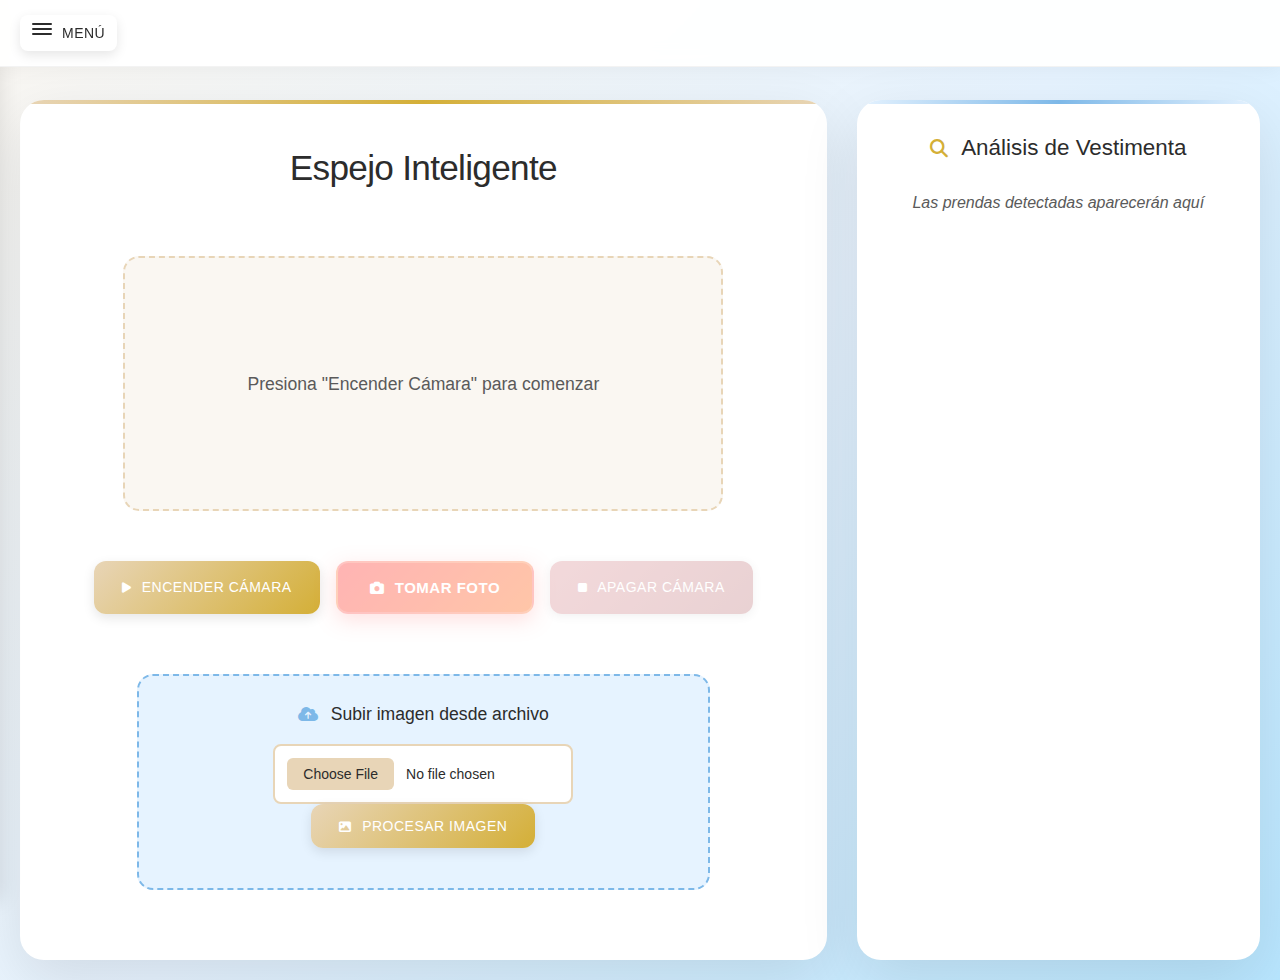
<file: Deteccion_de_ropa/templates/index.html>
<!DOCTYPE html>
<html lang="es">
  <head>
    <meta charset="UTF-8" />
    <meta name="viewport" content="width=device-width, initial-scale=1.0" />
    <title>Espejo Inteligente - MiraPe</title>
    <link
      rel="stylesheet"
      href="https://cdnjs.cloudflare.com/ajax/libs/font-awesome/6.4.0/css/all.min.css"
    />
    <style>
      :root {
        --cream: #faf7f2;
        --pastel-blue: #e6f3ff;
        --light-blue: #b8e6ff;
        --pale-gold: #e8d5b7;
        --gold-accent: #d4af37;
        --text-dark: #2c2c2c;
        --text-medium: #5a5a5a;
        --shadow: rgba(0, 0, 0, 0.1);
        --blue-accent: #7db8e8;
      }

      * {
        margin: 0;
        padding: 0;
        box-sizing: border-box;
      }

      body {
        font-family: "Inter", "Segoe UI", sans-serif;
        background: linear-gradient(
          135deg,
          var(--cream) 0%,
          var(--pastel-blue) 50%,
          var(--light-blue) 100%
        );
        min-height: 100vh;
        color: var(--text-dark);
        line-height: 1.6;
      }

      /* Header y navegación */
      .header {
        position: fixed;
        top: 0;
        left: 0;
        right: 0;
        background: rgba(255, 255, 255, 0.95);
        backdrop-filter: blur(10px);
        z-index: 1000;
        padding: 15px 20px;
        border-bottom: 1px solid rgba(216, 216, 216, 0.3);
        box-shadow: 0 2px 20px rgba(0, 0, 0, 0.05);
      }

      .header-content {
        display: flex;
        align-items: center;
        justify-content: space-between;
        max-width: 1400px;
        margin: 0 auto;
      }

      .menu-button {
        display: flex;
        align-items: center;
        gap: 10px;
        background: none;
        border: none;
        cursor: pointer;
        padding: 8px 12px;
        border-radius: 8px;
        transition: background-color 0.3s ease;
        color: var(--text-dark);
        font-size: 14px;
        font-weight: 500;
      }

      .menu-button:hover {
        background: var(--pastel-blue);
      }

      .hamburger {
        display: flex;
        flex-direction: column;
        gap: 3px;
        width: 20px;
        height: 20px;
      }

      .hamburger span {
        width: 100%;
        height: 2px;
        background: var(--text-dark);
        border-radius: 1px;
        transition: all 0.3s ease;
      }

      .hamburger.active span:nth-child(1) {
        transform: rotate(45deg) translate(6px, 6px);
      }

      .hamburger.active span:nth-child(2) {
        opacity: 0;
      }

      .hamburger.active span:nth-child(3) {
        transform: rotate(-45deg) translate(6px, -6px);
      }

      .app-title {
        font-size: 1.2rem;
        font-weight: 600;
        color: var(--text-dark);
        letter-spacing: -0.01em;
      }

      /* Sidebar navegación */
      .sidebar {
        position: fixed;
        top: 0;
        left: -300px;
        width: 300px;
        height: 100vh;
        background: white;
        box-shadow: 2px 0 20px rgba(0, 0, 0, 0.1);
        transition: left 0.3s ease;
        z-index: 999;
        padding-top: 80px;
      }

      .sidebar.active {
        left: 0;
      }

      .sidebar-overlay {
        position: fixed;
        top: 0;
        left: 0;
        width: 100%;
        height: 100%;
        background: rgba(0, 0, 0, 0.5);
        z-index: 998;
        opacity: 0;
        visibility: hidden;
        transition: all 0.3s ease;
      }

      .sidebar-overlay.active {
        opacity: 1;
        visibility: visible;
      }

      .nav-menu {
        list-style: none;
        padding: 0;
        margin: 0;
      }

      .nav-item {
        border-bottom: 1px solid var(--pastel-blue);
      }

      .nav-link {
        display: flex;
        align-items: center;
        gap: 15px;
        padding: 20px 25px;
        text-decoration: none;
        color: var(--text-dark);
        font-weight: 500;
        transition: all 0.3s ease;
        cursor: pointer;
      }

      .nav-link:hover {
        background: var(--pastel-blue);
        color: var(--text-dark);
      }

      .nav-link.active {
        background: var(--blue-accent);
        color: white;
        border-right: 4px solid var(--gold-accent);
      }

      .nav-icon {
        font-size: 18px;
        width: 20px;
        text-align: center;
      }

      /* Ajustar el contenido principal */
      .main-content {
        margin-top: 80px;
        min-height: calc(100vh - 80px);
      }

      .view {
        display: none;
      }

      .view.active {
        display: block;
      }

      .mirror-container {
        display: grid;
        grid-template-columns: 2fr 1fr;
        gap: 30px;
        height: 100vh;
        padding: 20px;
      }

      .camera-panel {
        background: white;
        border-radius: 24px;
        padding: 40px;
        box-shadow: 0 20px 60px var(--shadow);
        display: flex;
        flex-direction: column;
        align-items: center;
        justify-content: center;
        position: relative;
        overflow: hidden;
      }

      .camera-panel::before {
        content: "";
        position: absolute;
        top: 0;
        left: 0;
        right: 0;
        height: 4px;
        background: linear-gradient(
          90deg,
          var(--pale-gold),
          var(--gold-accent),
          var(--pale-gold)
        );
      }

      .results-panel {
        background: white;
        border-radius: 24px;
        padding: 30px;
        box-shadow: 0 20px 60px var(--shadow);
        overflow-y: auto;
        position: relative;
      }

      .results-panel::before {
        content: "";
        position: absolute;
        top: 0;
        left: 0;
        right: 0;
        height: 4px;
        background: linear-gradient(
          90deg,
          var(--pastel-blue),
          var(--blue-accent),
          var(--pastel-blue)
        );
      }

      h1 {
        font-size: 2.2rem;
        font-weight: 300;
        color: var(--text-dark);
        margin-bottom: 40px;
        text-align: center;
        letter-spacing: -0.02em;
      }

      .video-container {
        width: 100%;
        max-width: 600px;
        height: 400px;
        position: relative;
        margin: 20px 0;
      }

      #video {
        width: 100%;
        height: 100%;
        object-fit: cover;
        border: 2px solid var(--pale-gold);
        border-radius: 16px;
        background: #000;
        display: none;
        box-shadow: 0 15px 35px var(--shadow);
      }

      .camera-placeholder {
        width: 100%;
        height: 100%;
        border: 2px dashed var(--pale-gold);
        border-radius: 16px;
        background: var(--cream);
        display: flex;
        align-items: center;
        justify-content: center;
        font-size: 1.1rem;
        color: var(--text-medium);
        font-weight: 300;
        position: absolute;
        top: 0;
        left: 0;
      }
      .controls {
        margin: 30px 0;
        display: flex;
        gap: 16px;
        justify-content: center;
        flex-wrap: wrap;
      }

      button {
        padding: 14px 28px;
        font-size: 14px;
        font-weight: 500;
        border: none;
        border-radius: 12px;
        cursor: pointer;
        transition: all 0.3s ease;
        text-transform: uppercase;
        letter-spacing: 0.5px;
        box-shadow: 0 4px 12px var(--shadow);
        font-family: inherit;
      }

      .btn-primary {
        background: linear-gradient(
          135deg,
          var(--pale-gold),
          var(--gold-accent)
        );
        color: white;
      }

      .btn-primary:hover {
        transform: translateY(-2px);
        box-shadow: 0 6px 20px rgba(212, 175, 55, 0.3);
      }

      .btn-danger {
        background: linear-gradient(135deg, #e8b4b8, #d4a5a8);
        color: white;
      }

      .btn-danger:hover {
        transform: translateY(-2px);
        box-shadow: 0 6px 20px rgba(232, 180, 184, 0.3);
      }

      .btn-warning {
        background: linear-gradient(135deg, var(--pastel-pink), #e8c4c8);
        color: var(--text-dark);
      }

      .btn-warning:hover {
        transform: translateY(-2px);
        box-shadow: 0 6px 20px rgba(244, 230, 231, 0.3);
      }

      button:disabled {
        opacity: 0.5;
        cursor: not-allowed;
        transform: none;
        box-shadow: 0 2px 8px var(--shadow);
      }

      .btn-photo {
        background: linear-gradient(135deg, #ff6b6b, #ff8e53) !important;
        color: white !important;
        padding: 16px 32px !important;
        font-size: 15px !important;
        font-weight: 600 !important;
        box-shadow: 0 6px 20px rgba(255, 107, 107, 0.4) !important;
        border: 2px solid rgba(255, 255, 255, 0.2) !important;
        position: relative;
        overflow: hidden;
      }

      .btn-photo::before {
        content: "";
        position: absolute;
        top: -50%;
        left: -50%;
        width: 200%;
        height: 200%;
        background: linear-gradient(
          45deg,
          transparent,
          rgba(255, 255, 255, 0.3),
          transparent
        );
        transform: rotate(45deg);
        transition: all 0.6s;
        opacity: 0;
      }

      .btn-photo:hover:not(:disabled)::before {
        opacity: 1;
        transform: rotate(45deg) translate(100%, 100%);
      }

      .btn-photo:hover:not(:disabled) {
        transform: translateY(-2px) scale(1.05);
        box-shadow: 0 8px 25px rgba(255, 107, 107, 0.5);
        background: linear-gradient(135deg, #ff5252, #ff7043) !important;
      }

      .btn-photo:active:not(:disabled) {
        transform: translateY(0) scale(1.02);
      }

      .upload-section {
        text-align: center;
        margin: 30px 0;
        padding: 24px;
        border: 2px dashed var(--blue-accent);
        border-radius: 16px;
        background: var(--pastel-blue);
      }

      .upload-section h3 {
        font-size: 1.1rem;
        font-weight: 400;
        color: var(--text-dark);
        margin-bottom: 16px;
      }

      .file-input {
        margin: 16px 0;
      }

      input[type="file"] {
        padding: 12px;
        border: 2px solid var(--pale-gold);
        border-radius: 8px;
        font-size: 14px;
        background: white;
        color: var(--text-dark);
        width: 100%;
        max-width: 300px;
        font-family: inherit;
      }

      input[type="file"]::file-selector-button {
        background: var(--pale-gold);
        border: none;
        color: var(--text-dark);
        padding: 8px 16px;
        border-radius: 6px;
        margin-right: 12px;
        cursor: pointer;
        font-weight: 500;
      }

      .status {
        margin: 20px 0;
        padding: 16px 24px;
        border-radius: 12px;
        text-align: center;
        font-weight: 500;
        font-size: 14px;
        display: none;
        border: 1px solid;
      }

      .status.success {
        background: #f0f9f0;
        color: #2d5a2d;
        border-color: var(--pale-gold);
      }

      .status.error {
        background: #fdf2f2;
        color: #a53e3e;
        border-color: #e8b4b8;
      }

      .status.info {
        background: var(--pastel-blue);
        color: var(--text-dark);
        border-color: var(--blue-accent);
      }

      .results h3 {
        margin-bottom: 24px;
        font-size: 1.4rem;
        font-weight: 400;
        text-align: center;
        color: var(--text-dark);
      }

      .stats-bar {
        background: var(--cream);
        border-radius: 12px;
        padding: 20px;
        margin-bottom: 24px;
        border: 1px solid var(--pale-gold);
      }

      .stats-item {
        display: flex;
        justify-content: space-between;
        align-items: center;
        margin-bottom: 12px;
      }

      .stats-item:last-child {
        margin-bottom: 0;
      }

      .stats-label {
        font-size: 14px;
        color: var(--text-medium);
        font-weight: 500;
      }

      .stats-value {
        font-size: 18px;
        font-weight: 600;
        color: var(--text-dark);
      }

      .detected-items {
        display: grid;
        grid-template-columns: repeat(auto-fit, minmax(200px, 1fr));
        gap: 16px;
        margin-top: 20px;
      }

      .item-card {
        background: white;
        border-radius: 16px;
        padding: 20px;
        text-align: center;
        box-shadow: 0 8px 25px var(--shadow);
        border: 1px solid #f5f5f5;
        transition: all 0.3s ease;
        position: relative;
        overflow: hidden;
      }

      .item-card::before {
        content: "";
        position: absolute;
        top: 0;
        left: 0;
        right: 0;
        height: 3px;
        background: linear-gradient(
          90deg,
          var(--pale-gold),
          var(--gold-accent)
        );
      }

      .item-card:hover {
        transform: translateY(-4px);
        box-shadow: 0 12px 35px rgba(0, 0, 0, 0.15);
      }

      .item-card img {
        width: 100%;
        height: 140px;
        object-fit: cover;
        border-radius: 12px;
        margin-bottom: 16px;
        border: 1px solid #f0f0f0;
      }

      .item-card h4 {
        margin: 12px 0;
        font-size: 1.1rem;
        font-weight: 600;
        text-transform: capitalize;
        color: var(--text-dark);
      }

      .color-preview {
        width: 50px;
        height: 50px;
        border-radius: 50%;
        margin: 16px auto;
        border: 3px solid var(--pale-gold);
        box-shadow: 0 4px 15px var(--shadow);
      }

      .item-details {
        display: flex;
        flex-direction: column;
        gap: 8px;
      }

      .detail-row {
        display: flex;
        justify-content: space-between;
        align-items: center;
        font-size: 13px;
      }

      .detail-label {
        color: var(--text-medium);
        font-weight: 500;
      }

      .detail-value {
        color: var(--text-dark);
        font-weight: 600;
      }

      .original-image-container {
        margin-bottom: 30px;
        text-align: center;
      }

      .original-image-wrapper {
        background: linear-gradient(135deg, var(--cream) 0%, #f8f4f1 100%);
        border-radius: 16px;
        padding: 20px;
        margin: 15px 0;
        box-shadow: 0 8px 25px rgba(0, 0, 0, 0.08);
        border: 1px solid var(--pale-gold);
      }

      .original-image-wrapper img {
        transition: transform 0.3s ease, box-shadow 0.3s ease;
      }

      .original-image-wrapper img:hover {
        transform: scale(1.02);
        box-shadow: 0 8px 30px rgba(0, 0, 0, 0.15);
      }

      .confidence-bar {
        width: 100%;
        height: 6px;
        background: #f0f0f0;
        border-radius: 3px;
        overflow: hidden;
        margin: 8px 0;
      }

      .confidence-fill {
        height: 100%;
        background: linear-gradient(
          90deg,
          var(--pale-gold),
          var(--gold-accent)
        );
        border-radius: 3px;
        transition: width 0.3s ease;
      }

      /* Estilos para las vistas */
      .view-container {
        max-width: 1200px;
        margin: 0 auto;
        padding: 40px 20px;
      }

      .view-header {
        text-align: center;
        margin-bottom: 50px;
      }

      .view-header h1 {
        font-size: 2.5rem;
        font-weight: 300;
        color: var(--text-dark);
        margin-bottom: 15px;
        letter-spacing: -0.02em;
      }

      .view-header h1 i {
        margin-right: 15px;
        color: var(--blue-accent);
      }

      .view-header p {
        font-size: 1.1rem;
        color: var(--text-medium);
        font-weight: 300;
      }

      .view-content {
        background: white;
        border-radius: 24px;
        padding: 60px 40px;
        box-shadow: 0 20px 60px var(--shadow);
        position: relative;
        overflow: hidden;
      }

      .view-content::before {
        content: "";
        position: absolute;
        top: 0;
        left: 0;
        right: 0;
        height: 4px;
        background: linear-gradient(
          90deg,
          var(--pastel-blue),
          var(--blue-accent),
          var(--pastel-blue)
        );
      }

      .feature-placeholder {
        text-align: center;
        padding: 40px 20px;
      }

      .feature-icon {
        font-size: 4rem;
        color: var(--blue-accent);
        margin-bottom: 20px;
        opacity: 0.7;
      }

      .feature-placeholder h3 {
        font-size: 1.8rem;
        font-weight: 500;
        color: var(--text-dark);
        margin-bottom: 15px;
      }

      .feature-placeholder p {
        font-size: 1.1rem;
        color: var(--text-medium);
        font-weight: 300;
        max-width: 500px;
        margin: 0 auto;
        line-height: 1.6;
      }

      @media (max-width: 1200px) {
        .video-container {
          max-width: 500px;
          height: 350px;
        }
      }

      @media (max-width: 1024px) {
        .mirror-container {
          grid-template-columns: 1fr;
          grid-template-rows: auto 1fr;
          height: auto;
        }

        .video-container {
          max-width: 480px;
          height: 320px;
        }

        h1 {
          font-size: 1.8rem;
        }

        button {
          padding: 12px 20px;
          font-size: 13px;
        }

        .detected-items {
          grid-template-columns: repeat(auto-fit, minmax(180px, 1fr));
        }
      }

      @media (max-width: 768px) {
        .mirror-container {
          padding: 15px;
          gap: 20px;
        }

        .camera-panel,
        .results-panel {
          padding: 20px;
        }

        .video-container {
          max-width: 100%;
          height: 280px;
        }

        .controls {
          gap: 12px;
          flex-direction: row;
          flex-wrap: wrap;
        }

        .controls button {
          flex: 1;
          min-width: 140px;
          max-width: 180px;
          padding: 12px 16px;
          font-size: 13px;
        }

        .btn-photo {
          padding: 14px 20px !important;
          font-size: 14px !important;
        }

        .detected-items {
          grid-template-columns: 1fr;
        }

        h1 {
          font-size: 1.6rem;
        }
      }

      @media (max-width: 480px) {
        .mirror-container {
          padding: 10px;
          gap: 15px;
        }

        .camera-panel,
        .results-panel {
          padding: 15px;
        }

        .video-container {
          height: 240px;
        }

        button {
          padding: 10px 16px;
          font-size: 12px;
        }

        .controls {
          flex-direction: column;
          gap: 12px;
        }

        .controls button {
          width: 100%;
          max-width: 280px;
          padding: 12px 20px;
          font-size: 13px;
        }

        .btn-photo {
          padding: 14px 24px !important;
          font-size: 14px !important;
        }

        .controls button i {
          font-size: 11px !important;
          margin-right: 5px !important;
        }

        .btn-photo i {
          font-size: 13px !important;
        }

        h1 {
          font-size: 1.4rem;
          margin-bottom: 20px;
        }

        .upload-section {
          padding: 16px;
        }

        .upload-section h3 {
          font-size: 1rem;
        }

        /* Header responsive */
        .header {
          padding: 10px 15px;
        }

        .menu-button {
          padding: 6px 10px;
          font-size: 12px;
        }

        .hamburger {
          width: 18px;
          height: 18px;
        }

        .app-title {
          font-size: 1rem;
        }

        /* Sidebar responsive */
        .sidebar {
          width: 280px;
          left: -280px;
        }

        /* Vistas responsive */
        .view-container {
          padding: 20px 15px;
        }

        .view-header h1 {
          font-size: 2rem;
        }

        .view-header h1 i {
          margin-right: 10px;
        }

        .view-header p {
          font-size: 1rem;
        }

        .view-content {
          padding: 40px 20px;
        }

        .feature-icon {
          font-size: 3rem;
        }

        .feature-placeholder h3 {
          font-size: 1.5rem;
        }

        .feature-placeholder p {
          font-size: 1rem;
        }
      }
    </style>
  </head>
  <body>
    <!-- Header -->
    <header class="header">
      <div class="header-content">
        <button class="menu-button" id="menuToggle">
          <div class="hamburger">
            <span></span>
            <span></span>
            <span></span>
          </div>
          <span>Menú</span>
        </button>
        <div></div>
        <!-- Espaciador para centrar el título -->
      </div>
    </header>

    <!-- Sidebar -->
    <nav class="sidebar" id="sidebar">
      <ul class="nav-menu">
        <li class="nav-item">
          <a class="nav-link active" data-view="smart-mirror">
            <i class="nav-icon fas fa-magic"></i>
            <span>SmartOutfit</span>
          </a>
        </li>
        <li class="nav-item">
          <a class="nav-link" href="/wardrobe-view">
            <i class="nav-icon fas fa-tshirt"></i>
            <span>Mi Armario</span>
          </a>
        </li>
        <li class="nav-item">
          <a class="nav-link" data-view="outfits">
            <i class="nav-icon fas fa-palette"></i>
            <span>Combinaciones</span>
          </a>
        </li>
        <li class="nav-item">
          <a class="nav-link" href="/agenda-view">
            <i class="nav-icon fas fa-calendar-alt"></i>
            <span>Agenda de Looks</span>
          </a>
        </li>
        <li class="nav-item">
          <a class="nav-link" data-view="community">
            <i class="nav-icon fas fa-users"></i>
            <span>Comunidad</span>
          </a>
        </li>
        <li class="nav-item">
          <a class="nav-link" data-view="settings">
            <i class="nav-icon fas fa-cog"></i>
            <span>Configuración</span>
          </a>
        </li>
      </ul>
    </nav>

    <!-- Overlay para cerrar sidebar -->
    <div class="sidebar-overlay" id="sidebarOverlay"></div>

    <!-- Contenido principal -->
    <main class="main-content">
      <!-- Vista: Espejo Inteligente -->
      <div class="view active" id="smart-mirror-view">
        <div class="mirror-container">
          <div class="camera-panel">
            <h1>Espejo Inteligente</h1>

            <div class="video-container">
              <div id="cameraPlaceholder" class="camera-placeholder">
                Presiona "Encender Cámara" para comenzar
              </div>
              <video id="video" autoplay></video>
            </div>

            <div class="controls">
              <button id="startCamera" class="btn-primary">
                <i
                  class="fas fa-play"
                  style="font-size: 12px; margin-right: 6px"
                ></i>
                Encender Cámara
              </button>
              <button id="takePhoto" class="btn-photo" disabled>
                <i
                  class="fas fa-camera"
                  style="font-size: 14px; margin-right: 6px"
                ></i>
                Tomar Foto
              </button>
              <button id="stopCamera" class="btn-danger" disabled>
                <i
                  class="fas fa-stop"
                  style="font-size: 12px; margin-right: 6px"
                ></i>
                Apagar Cámara
              </button>
            </div>

            <div class="upload-section">
              <h3>
                <i
                  class="fas fa-cloud-upload-alt"
                  style="
                    font-size: 16px;
                    margin-right: 8px;
                    color: var(--blue-accent);
                  "
                ></i>
                Subir imagen desde archivo
              </h3>
              <div class="file-input">
                <input type="file" id="fileInput" accept="image/*" />
                <button id="uploadFile" class="btn-primary">
                  <i
                    class="fas fa-image"
                    style="font-size: 12px; margin-right: 6px"
                  ></i>
                  Procesar Imagen
                </button>
              </div>
            </div>

            <div id="status" class="status"></div>
          </div>

          <div class="results-panel">
            <div class="results">
              <h3>
                <i
                  class="fas fa-search"
                  style="
                    font-size: 18px;
                    margin-right: 8px;
                    color: var(--gold-accent);
                  "
                ></i>
                Análisis de Vestimenta
              </h3>

              <div id="statsBar" class="stats-bar" style="display: none">
                <div class="stats-item">
                  <span class="stats-label">Prendas detectadas:</span>
                  <span class="stats-value" id="itemCount">0</span>
                </div>
                <div class="stats-item">
                  <span class="stats-label">Confianza promedio:</span>
                  <span class="stats-value" id="avgConfidence">0%</span>
                </div>
                <div class="stats-item">
                  <span class="stats-label">Tiempo de análisis:</span>
                  <span class="stats-value" id="analysisTime">-</span>
                </div>
              </div>

              <div id="detectedItems" class="detected-items">
                <p
                  style="
                    text-align: center;
                    color: var(--text-medium);
                    font-style: italic;
                  "
                >
                  Las prendas detectadas aparecerán aquí
                </p>
              </div>
            </div>
          </div>
        </div>
      </div>

      <!-- Vista: Mi Armario -->
      <div class="view" id="wardrobe-view">
        <div class="view-container">
          <div class="view-header">
            <h1><i class="fas fa-tshirt"></i> Mi Armario</h1>
            <p>Aquí podrás ver todas las prendas detectadas y organizadas</p>
          </div>
          <div class="view-content">
            <div class="feature-placeholder">
              <i class="fas fa-tshirt feature-icon"></i>
              <h3>Próximamente</h3>
              <p>
                Esta sección estará disponible pronto para gestionar tu armario
                virtual
              </p>
            </div>
          </div>
        </div>
      </div>

      <!-- Vista: Combinaciones -->
      <div class="view" id="outfits-view">
        <div class="view-container">
          <div class="view-header">
            <h1><i class="fas fa-palette"></i> Combinaciones</h1>
            <p>Crea y guarda combinaciones perfectas para cada ocasión</p>
          </div>
          <div class="view-content">
            <div class="feature-placeholder">
              <i class="fas fa-palette feature-icon"></i>
              <h3>Próximamente</h3>
              <p>
                Aquí podrás crear outfits personalizados y recibir sugerencias
                de estilo
              </p>
            </div>
          </div>
        </div>
      </div>

      <!-- Vista: Agenda de Looks -->
      <div class="view" id="calendar-view">
        <div class="view-container">
          <div class="view-header">
            <h1><i class="fas fa-calendar-alt"></i> Agenda de Looks</h1>
            <p>Planifica tus outfits para cada día de la semana</p>
          </div>
          <div class="view-content">
            <div class="feature-placeholder">
              <i class="fas fa-calendar-alt feature-icon"></i>
              <h3>Próximamente</h3>
              <p>
                Organiza tus looks semanales y nunca más repitas outfits sin
                querer
              </p>
            </div>
          </div>
        </div>
      </div>

      <!-- Vista: Comunidad -->
      <div class="view" id="community-view">
        <div class="view-container">
          <div class="view-header">
            <h1><i class="fas fa-users"></i> Comunidad</h1>
            <p>Conecta con otros usuarios y comparte tu estilo</p>
          </div>
          <div class="view-content">
            <div class="feature-placeholder">
              <i class="fas fa-users feature-icon"></i>
              <h3>Próximamente</h3>
              <p>
                Comparte tus looks favoritos y descubre tendencias de la
                comunidad
              </p>
            </div>
          </div>
        </div>
      </div>

      <!-- Vista: Configuración -->
      <div class="view" id="settings-view">
        <div class="view-container">
          <div class="view-header">
            <h1><i class="fas fa-cog"></i> Configuración</h1>
            <p>Personaliza tu experiencia en MiraPe</p>
          </div>
          <div class="view-content">
            <div class="feature-placeholder">
              <i class="fas fa-cog feature-icon"></i>
              <h3>Próximamente</h3>
              <p>
                Ajusta las preferencias de la aplicación según tus necesidades
              </p>
            </div>
          </div>
        </div>
      </div>
    </main>

    <script>
      const video = document.getElementById("video");
      const cameraPlaceholder = document.getElementById("cameraPlaceholder");
      const startCameraBtn = document.getElementById("startCamera");
      const stopCameraBtn = document.getElementById("stopCamera");
      const takePhotoBtn = document.getElementById("takePhoto");
      const fileInput = document.getElementById("fileInput");
      const uploadFileBtn = document.getElementById("uploadFile");
      const statusDiv = document.getElementById("status");
      const detectedItemsDiv = document.getElementById("detectedItems");
      const statsBar = document.getElementById("statsBar");
      const itemCount = document.getElementById("itemCount");
      const avgConfidence = document.getElementById("avgConfidence");
      const analysisTime = document.getElementById("analysisTime");

      // Variables para el menú de navegación
      const menuToggle = document.getElementById("menuToggle");
      const sidebar = document.getElementById("sidebar");
      const sidebarOverlay = document.getElementById("sidebarOverlay");
      const hamburger = menuToggle.querySelector(".hamburger");
      const navLinks = document.querySelectorAll(".nav-link");
      const views = document.querySelectorAll(".view");

      let stream = null;
      let startTime = null;

      // Funciones para el menú de navegación
      function toggleSidebar() {
        sidebar.classList.toggle("active");
        sidebarOverlay.classList.toggle("active");
        hamburger.classList.toggle("active");
      }

      function closeSidebar() {
        sidebar.classList.remove("active");
        sidebarOverlay.classList.remove("active");
        hamburger.classList.remove("active");
      }

      function showView(viewId) {
        // Ocultar todas las vistas
        views.forEach((view) => view.classList.remove("active"));

        // Mostrar la vista seleccionada
        const targetView = document.getElementById(viewId + "-view");
        if (targetView) {
          targetView.classList.add("active");
        }

        // Actualizar el estado activo del menú
        navLinks.forEach((link) => link.classList.remove("active"));
        const activeLink = document.querySelector(`[data-view="${viewId}"]`);
        if (activeLink) {
          activeLink.classList.add("active");
        }

        // Cerrar sidebar en móvil
        closeSidebar();
      }

      // Event listeners para el menú
      menuToggle.addEventListener("click", toggleSidebar);
      sidebarOverlay.addEventListener("click", closeSidebar);

      // Event listeners para los enlaces de navegación
      navLinks.forEach((link) => {
        link.addEventListener("click", (e) => {
          const viewId = link.getAttribute("data-view");
          const href = link.getAttribute("href");

          // Solo interceptar si tiene data-view y no tiene href para navegación externa
          if (viewId && (!href || href === "#")) {
            e.preventDefault();
            showView(viewId);
          }
          // Si tiene href (como /wardrobe-view), dejarlo navegar normalmente
        });
      });

      // Cerrar sidebar con tecla Escape
      document.addEventListener("keydown", (e) => {
        if (e.key === "Escape") {
          closeSidebar();
        }
      });

      const filteredItems = [
        "leg warmer",
        "sleeve",
        "pocket",
        "neckline",
        "zipper",
        "bead",
        "bow",
        "rivet",
        "ruffle",
        "sequin",
        "tassel",
        "applique",
        "flower",
        "fringe",
        "lapel",
        "epaulette",
      ];

      function filterDetectedItems(items) {
        return items.filter(
          (item) =>
            !filteredItems.some((filtered) =>
              item.tipo.toLowerCase().includes(filtered.toLowerCase())
            )
        );
      }

      function showStatus(message, type = "info") {
        statusDiv.textContent = message;
        statusDiv.className = `status ${type}`;
        statusDiv.style.display = "block";

        setTimeout(() => {
          statusDiv.style.display = "none";
        }, 5000);
      }

      function confirmAction(message) {
        return confirm(message);
      }

      function updateStats(items, processingTime) {
        if (items.length > 0) {
          statsBar.style.display = "block";

          itemCount.textContent = items.length;

          const totalConfidence = items.reduce(
            (sum, item) => sum + item.score,
            0
          );
          const avgConf = ((totalConfidence / items.length) * 100).toFixed(1);
          avgConfidence.textContent = `${avgConf}%`;

          analysisTime.textContent = `${processingTime}ms`;
        } else {
          statsBar.style.display = "none";
        }
      }

      startCameraBtn.addEventListener("click", async () => {
        if (confirmAction("¿Deseas encender la cámara?")) {
          try {
            stream = await navigator.mediaDevices.getUserMedia({
              video: { width: 640, height: 480 },
            });
            video.srcObject = stream;
            video.style.display = "block";
            cameraPlaceholder.style.display = "none";

            startCameraBtn.disabled = true;
            stopCameraBtn.disabled = false;
            takePhotoBtn.disabled = false;

            showStatus("Cámara encendida correctamente", "success");
          } catch (error) {
            showStatus(
              "Error al acceder a la cámara: " + error.message,
              "error"
            );
          }
        }
      });

      stopCameraBtn.addEventListener("click", () => {
        if (stream) {
          stream.getTracks().forEach((track) => track.stop());
          video.srcObject = null;
          video.style.display = "none";
          cameraPlaceholder.style.display = "flex";
          stream = null;

          startCameraBtn.disabled = false;
          stopCameraBtn.disabled = true;
          takePhotoBtn.disabled = true;

          showStatus("Cámara apagada", "info");
        }
      });

      takePhotoBtn.addEventListener("click", () => {
        if (stream && confirmAction("¿Deseas tomar la foto?")) {
          startTime = Date.now();

          const canvas = document.createElement("canvas");
          canvas.width = video.videoWidth;
          canvas.height = video.videoHeight;

          const ctx = canvas.getContext("2d");
          ctx.drawImage(video, 0, 0);

          const dataURL = canvas.toDataURL("image/jpeg", 0.8);

          showStatus("Foto tomada. Analizando prendas...", "info");

          fetch("/upload", {
            method: "POST",
            headers: {
              "Content-Type": "application/x-www-form-urlencoded",
            },
            body: "image=" + encodeURIComponent(dataURL),
          })
            .then((response) => response.json())
            .then((data) => {
              const processingTime = Date.now() - startTime;

              if (data.error) {
                showStatus("Error: " + data.error, "error");
              } else {
                const filteredResults = filterDetectedItems(data.detected);
                showStatus("Análisis completado exitosamente", "success");
                displayResults(filteredResults, processingTime);
              }
            })
            .catch((error) => {
              showStatus(
                "Error al procesar la imagen: " + error.message,
                "error"
              );
            });
        }
      });

      uploadFileBtn.addEventListener("click", () => {
        const file = fileInput.files[0];
        if (!file) {
          showStatus("Por favor selecciona un archivo", "error");
          return;
        }

        if (confirmAction("¿Deseas subir esta imagen?")) {
          startTime = Date.now();

          const formData = new FormData();
          formData.append("file", file);

          showStatus("Subiendo imagen. Analizando prendas...", "info");

          fetch("/upload", {
            method: "POST",
            body: formData,
          })
            .then((response) => response.json())
            .then((data) => {
              const processingTime = Date.now() - startTime;

              if (data.error) {
                showStatus("Error: " + data.error, "error");
              } else {
                const filteredResults = filterDetectedItems(data.detected);
                showStatus("Análisis completado exitosamente", "success");
                displayResults(
                  filteredResults,
                  processingTime,
                  data.original_image
                );
              }
            })
            .catch((error) => {
              showStatus(
                "Error al procesar la imagen: " + error.message,
                "error"
              );
            });
        }
      });

      function displayResults(items, processingTime = 0, originalImage = null) {
        detectedItemsDiv.innerHTML = "";
        updateStats(items, processingTime);

        // Mostrar imagen original si existe
        if (originalImage) {
          const originalImageDiv = document.createElement("div");
          originalImageDiv.className = "original-image-container";
          originalImageDiv.innerHTML = `
            <h3 style="margin-bottom: 15px; color: var(--text-dark);">📸 Imagen Original</h3>
            <div class="original-image-wrapper">
              <img src="/${originalImage}" alt="Imagen original" style="
                max-width: 100%;
                max-height: 300px;
                border-radius: 12px;
                box-shadow: 0 4px 15px rgba(0,0,0,0.1);
                object-fit: contain;
                background: white;
              ">
            </div>
            <hr style="margin: 20px 0; border: none; height: 1px; background: linear-gradient(90deg, transparent, var(--blue-accent), transparent);">
          `;
          detectedItemsDiv.appendChild(originalImageDiv);
        }

        if (items.length === 0) {
          const noItemsDiv = document.createElement("div");
          noItemsDiv.innerHTML = `
            <p style="text-align: center; color: var(--text-medium); font-style: italic;">
              No se detectaron prendas relevantes en la imagen.
            </p>
          `;
          detectedItemsDiv.appendChild(noItemsDiv);
          return;
        }

        // Crear título para las prendas detectadas
        if (originalImage) {
          const detectedTitle = document.createElement("h3");
          detectedTitle.innerHTML = "👕 Prendas Detectadas";
          detectedTitle.style.marginBottom = "15px";
          detectedTitle.style.color = "var(--text-dark)";
          detectedItemsDiv.appendChild(detectedTitle);
        }

        items.forEach((item) => {
          const itemCard = document.createElement("div");
          itemCard.className = "item-card";

          const [r, g, b] = item.color_rgb;
          const confidence = (item.score * 100).toFixed(1);

          itemCard.innerHTML = `
            <img src="/${item.img_path}" alt="${item.tipo}" loading="lazy">
            <h4>${item.tipo}</h4>
            <div class="color-preview" style="background-color: rgb(${r}, ${g}, ${b})"></div>
            
            <div class="item-details">
              <div class="detail-row">
                <span class="detail-label">Color:</span>
                <span class="detail-value">${
                  item.color_name || "Sin nombre"
                }</span>
              </div>
              
              <div class="detail-row">
                <span class="detail-label">RGB:</span>
                <span class="detail-value">(${r}, ${g}, ${b})</span>
              </div>
              
              <div class="detail-row">
                <span class="detail-label">Confianza:</span>
                <span class="detail-value">${confidence}%</span>
              </div>
              
              <div class="confidence-bar">
                <div class="confidence-fill" style="width: ${confidence}%"></div>
              </div>
            </div>
          `;

          detectedItemsDiv.appendChild(itemCard);
        });
      }

      window.addEventListener("beforeunload", () => {
        if (stream) {
          stream.getTracks().forEach((track) => track.stop());
        }
      });
    </script>
  </body>
</html>
</file>
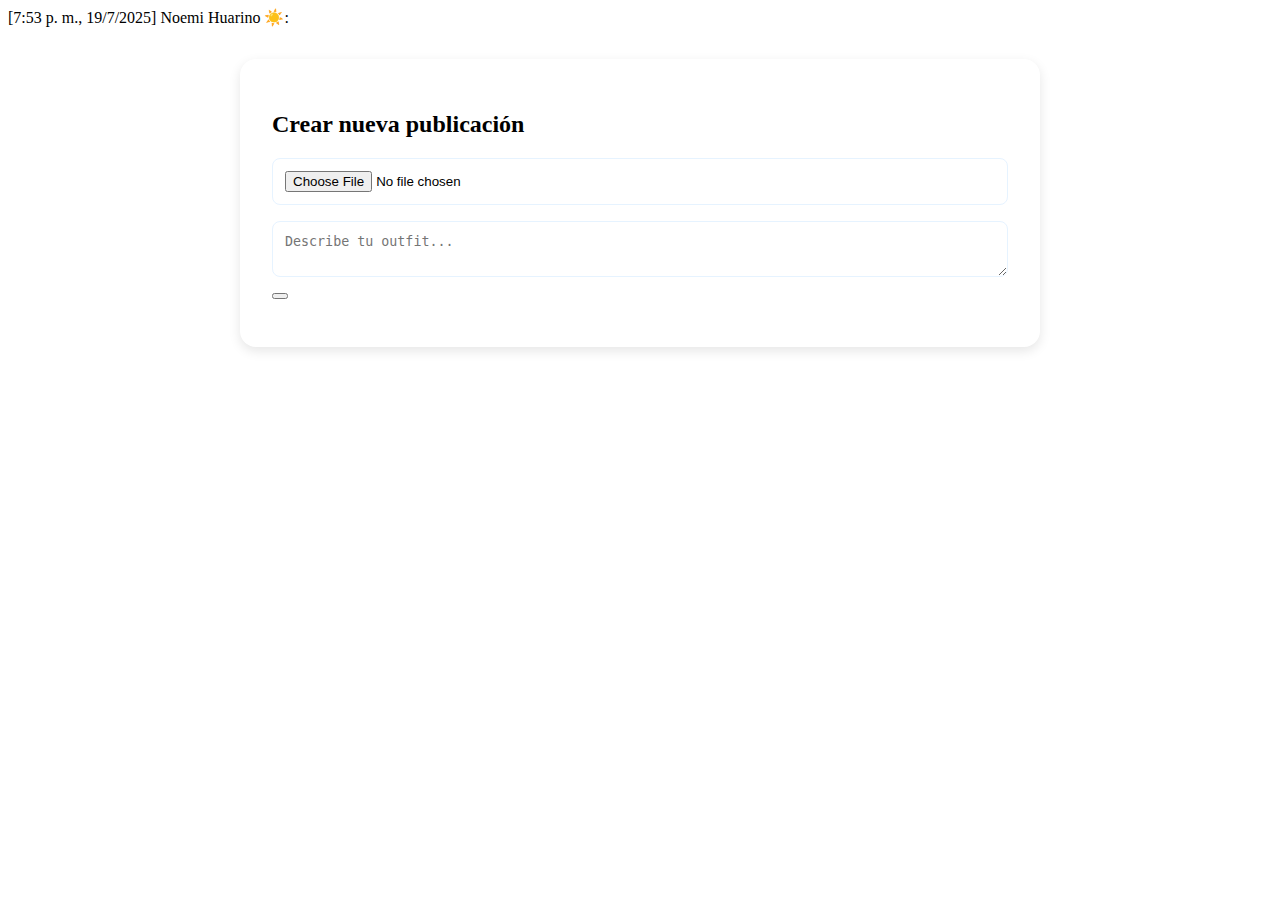
<file: noemi/2noe/templates/community.html>
[7:53 p. m., 19/7/2025] Noemi Huarino ☀️: <!DOCTYPE html>
<html lang="es">
  <head>
    <meta charset="UTF-8" />
    <meta name="viewport" content="width=device-width, initial-scale=1.0" />
    <title>Comunidad - MiraPe</title>
    <link
      rel="stylesheet"
      href="https://cdnjs.cloudflare.com/ajax/libs/font-awesome/6.4.0/css/all.min.css"
    />
    <style>
      /* Usar las mismas variables de color del tema principal */
      :root {
        --cream: #faf7f2;
        --pastel-blue: #e6f3ff;
        --light-blue: #b8e6ff;
        --pale-gold: #e8d5b7;
        --gold-accent: #d4af37;
        --text-dark: #2c2c2c;
        --text-medium: #5a5a5a;
        --shadow: rgba(0, 0, 0, 0.1);
        --blue-accent: #7db8e8;
      }

      .feed-container {
        max-width: 800px;
        margin: 2rem auto;
        padding: 0 1rem;
      }

      .post-form {
        background: white;
        padding: 2rem;
        border-radius: 1rem;
        box-shadow: 0 4px 12px var(--shadow);
        margin-bottom: 2rem;
      }

      .posts-grid {
        display: grid;
        grid-template-columns: repeat(auto-fill, minmax(300px, 1fr));
        gap: 2rem;
      }

      .post-card {
        background: white;
        border-radius: 1rem;
        overflow: hidden;
        box-shadow: 0 4px 12px var(--shadow);
        transition: transform 0.2s;
      }

      .post-card:hover {
        transform: translateY(-4px);
      }

      .post-image {
        width: 100%;
        height: 300px;
        object-fit: cover;
      }

      .post-content {
        padding: 1rem;
      }

      .post-header {
        display: flex;
        align-items: center;
        gap: 1rem;
        margin-bottom: 1rem;
      }

      .user-avatar {
        width: 40px;
        height: 40px;
        border-radius: 50%;
        object-fit: cover;
      }

      .post-actions {
        display: flex;
        justify-content: space-between;
        padding: 1rem;
        border-top: 1px solid var(--cream);
      }

      .action-btn {
        border: none;
        background: none;
        color: var(--text-medium);
        cursor: pointer;
        display: flex;
        align-items: center;
        gap: 0.5rem;
      }

      .action-btn:hover {
        color: var(--gold-accent);
      }

      .comments-section {
        padding: 1rem;
        background: var(--cream);
        border-radius: 0 0 1rem 1rem;
        display: none;
      }

      .comment {
        background: white;
        padding: 0.75rem;
        border-radius: 0.5rem;
        margin-bottom: 0.5rem;
      }

      /* Estilos para el formulario de publicación */
      .input-field {
        width: 100%;
        padding: 0.75rem;
        margin-bottom: 1rem;
        border: 1px solid var(--pastel-blue);
        border-radius: 0.5rem;
      }

      .submit-btn {
        background: var(--blue-accent);
        color: white;
        padding: 0.75rem 1.5rem;
        border: none;
        border-radius: 0.5rem;
        cursor: pointer;
      }

      .submit-btn:hover {
        background: var(--gold-accent);
      }
    </style>
  </head>
  <body>
    <div class="feed-container">
      <!-- Formulario para crear nuevo post -->
      <div class="post-form">
        <h2>Crear nueva publicación</h2>
        <form id="newPostForm">
          <input
            type="file"
            id="postImage"
            accept="image/*"
            class="input-field"
          />
          <textarea
            id="postDescription"
            placeholder="Describe tu outfit..."
            class="input-field"
          ></textarea>
          <button typ… [7:54 p. m., 19/7/2025] Noemi Huarino ☀️: { "users": [ {
          "id": "user1", "username": "ana.garcia", "name": "Ana García",
          "avatar": "https://i.pravatar.cc/150?img=1", "bio": "Fashion
          enthusiast | Personal Stylist", "style_preferences": ["minimalist",
          "business casual", "elegant"], "color_preferences": ["neutral",
          "pastel", "earth tones"], "saved_outfits": [ { "id": "outfit1",
          "image": "https://picsum.photos/400/500", "description": "Mi outfit
          favorito para primavera", "tags": ["spring", "casual", "pastel"] } ],
          "followers": ["user2", "user3"], "following": ["user2"], "matches": []
          }, { "id": "user2", "username": "carlos.moda", "name": "Carlos
          Rodríguez", "avatar": "https://i.pravatar.cc/150?img=2", "bio":
          "Amante de la moda urbana", "style_preferences": ["streetwear",
          "urban", "sporty"], "color_preferences": ["black", "white", "bold
          colors"], "saved_outfits": [ { "id": "outfit2", "image":
          "https://picsum.photos/400/501", "description": "Street style vibes",
          "tags": ["street", "urban", "cool"] } ], "followers": ["user1"],
          "following": ["user1"], "matches": [] }, { "id": "user3", "username":
          "maria.style", "name": "María López", "avatar":
          "https://i.pravatar.cc/150?img=3", "bio": "Fashionista | Sustainable
          Fashion", "style_preferences": ["bohemian", "eco-friendly",
          "vintage"], "color_preferences": ["earth tones", "natural", "muted"],
          "saved_outfits": [ { "id": "outfit3", "image":
          "https://picsum.photos/400/502", "description": "Outfit sostenible del
          día", "tags": ["sustainable", "eco", "boho"] } ], "followers":
          ["user1", "user2"], "following": ["user1"], "matches": [] } ] }
        </form>
      </div>
    </div>
  </body>
</html>
</file>
